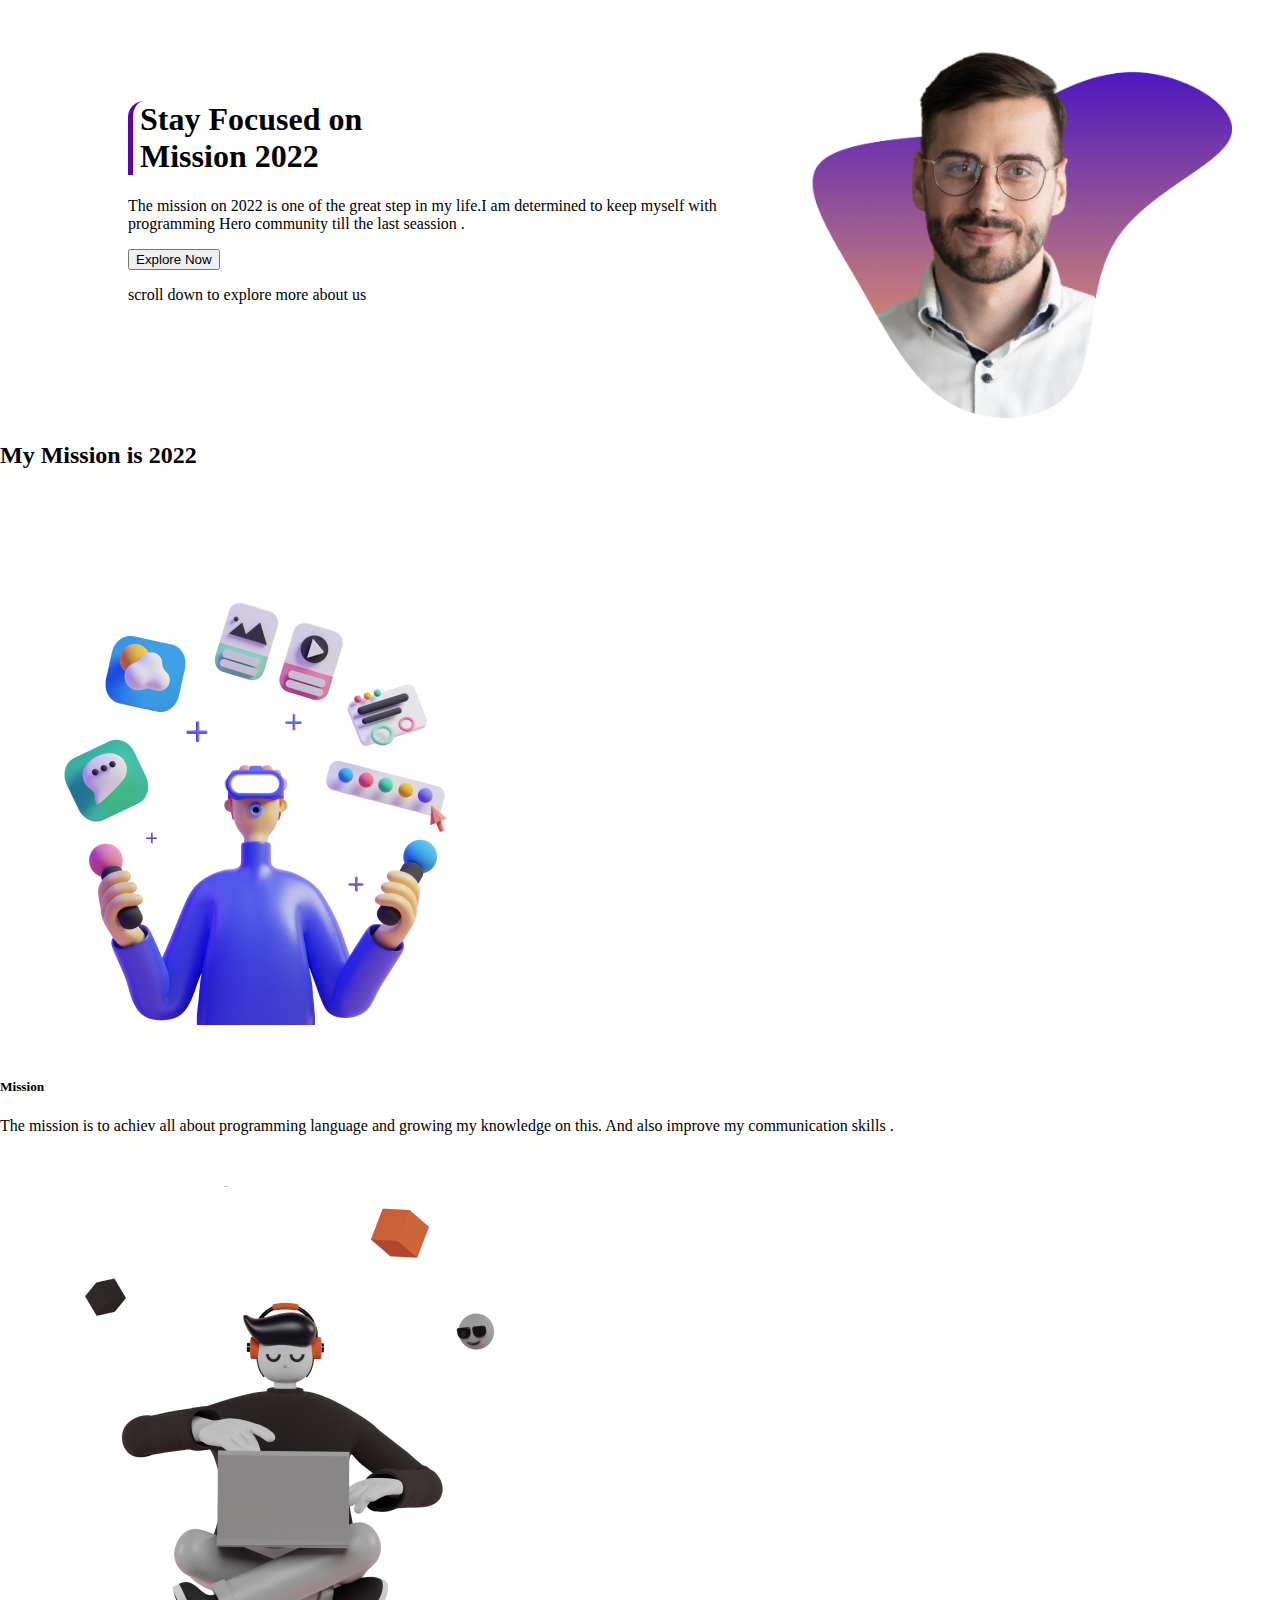
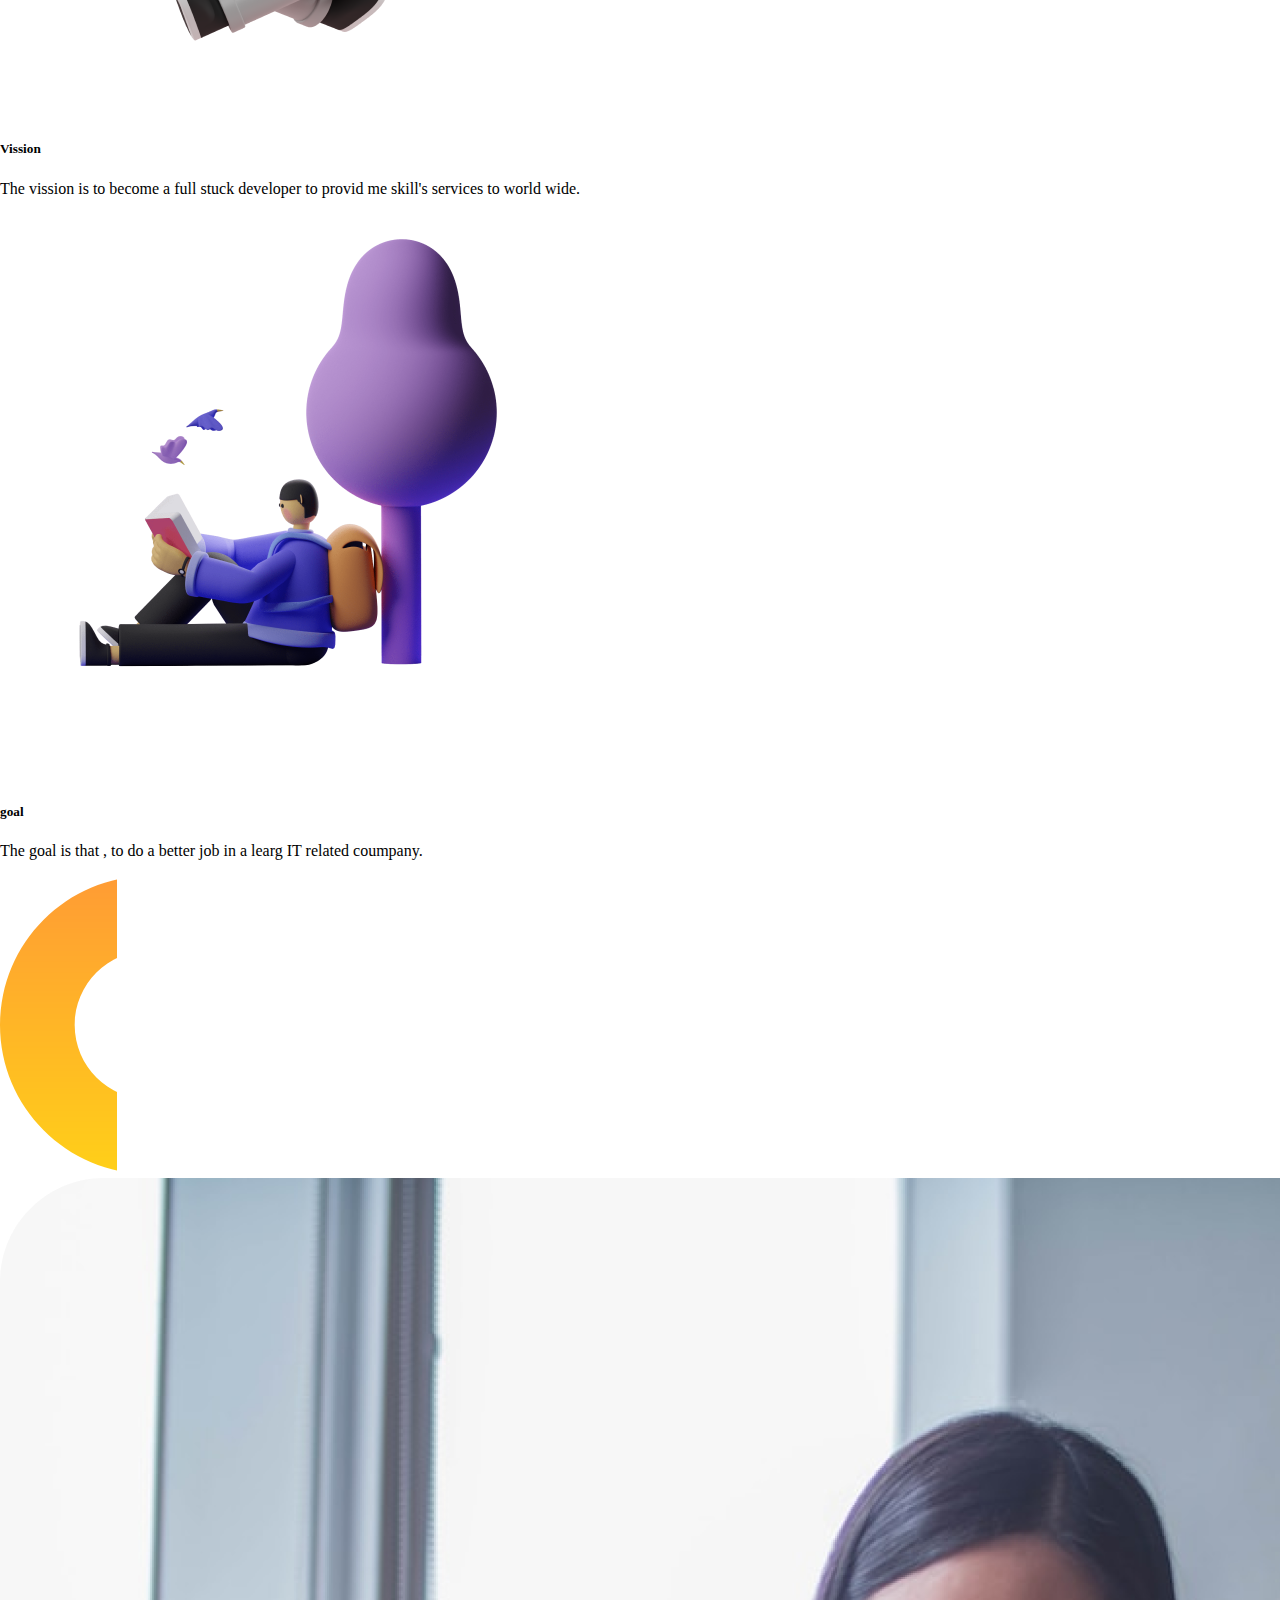
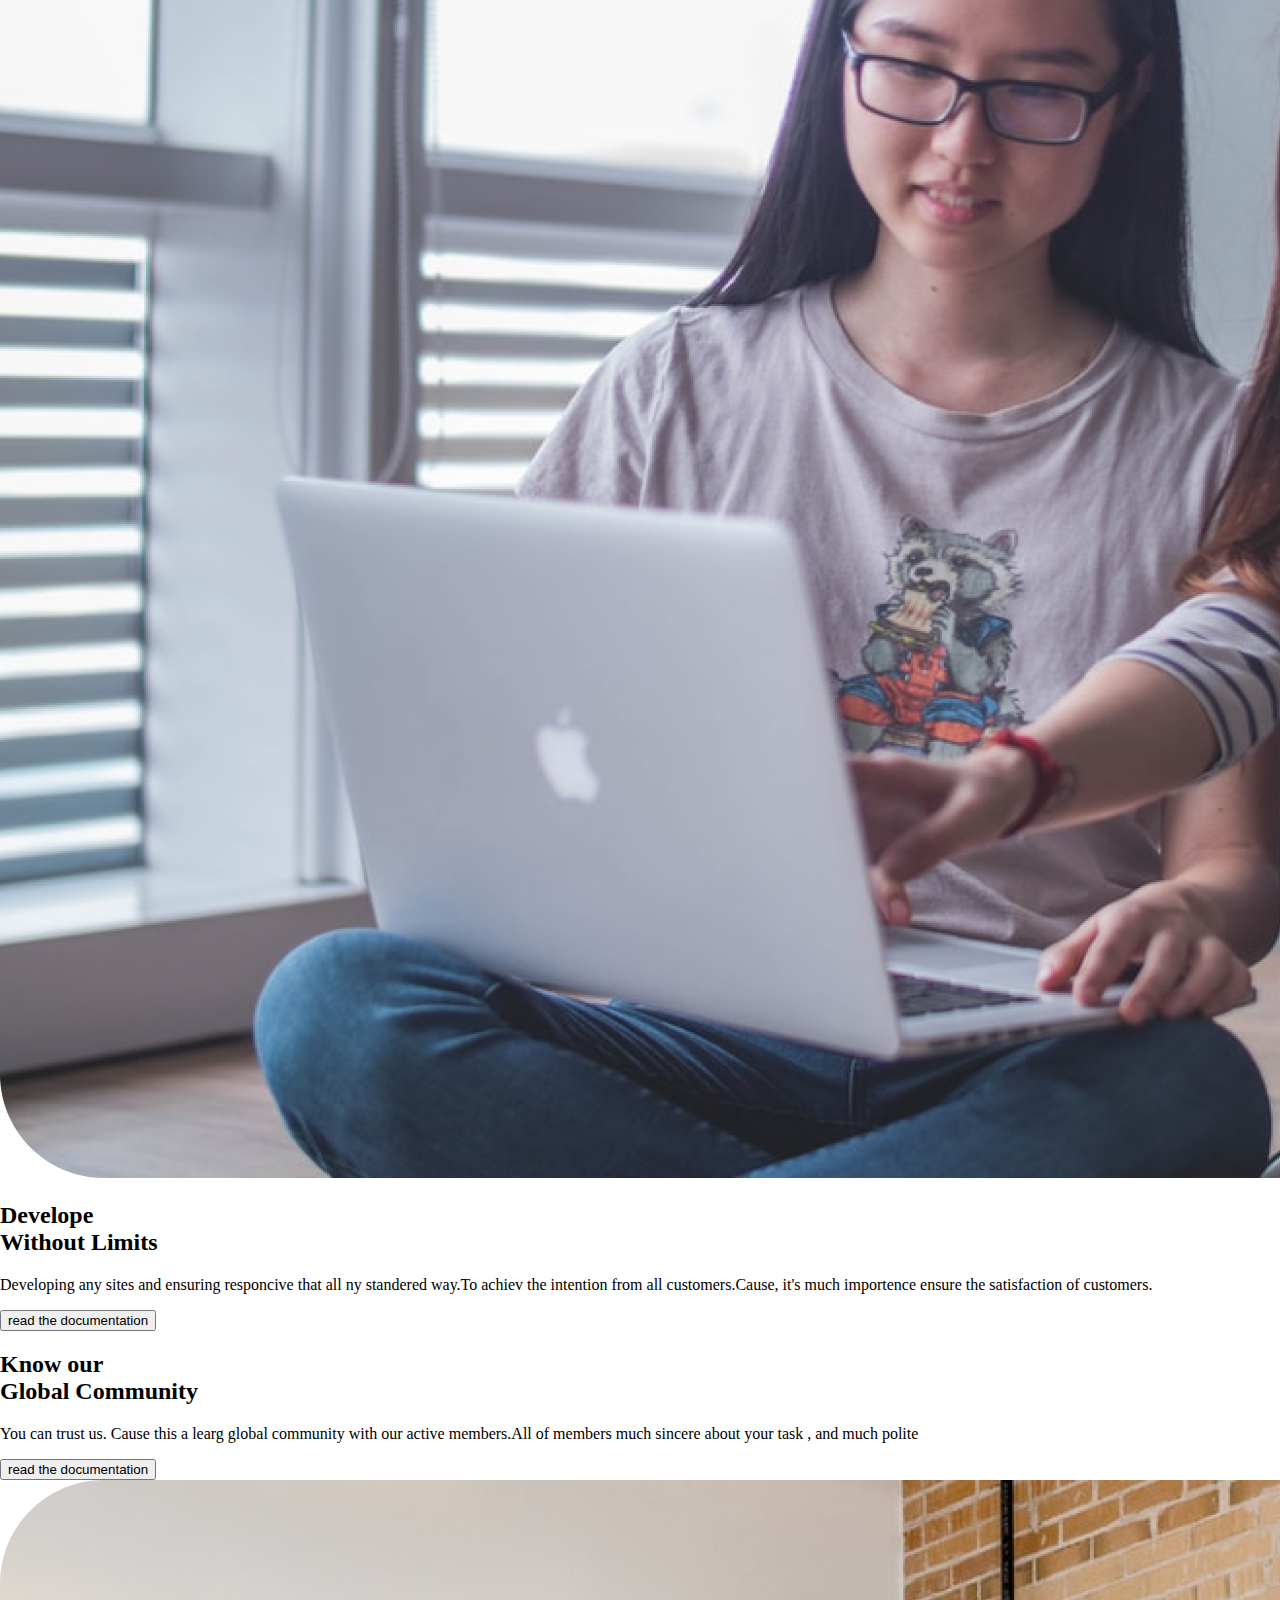
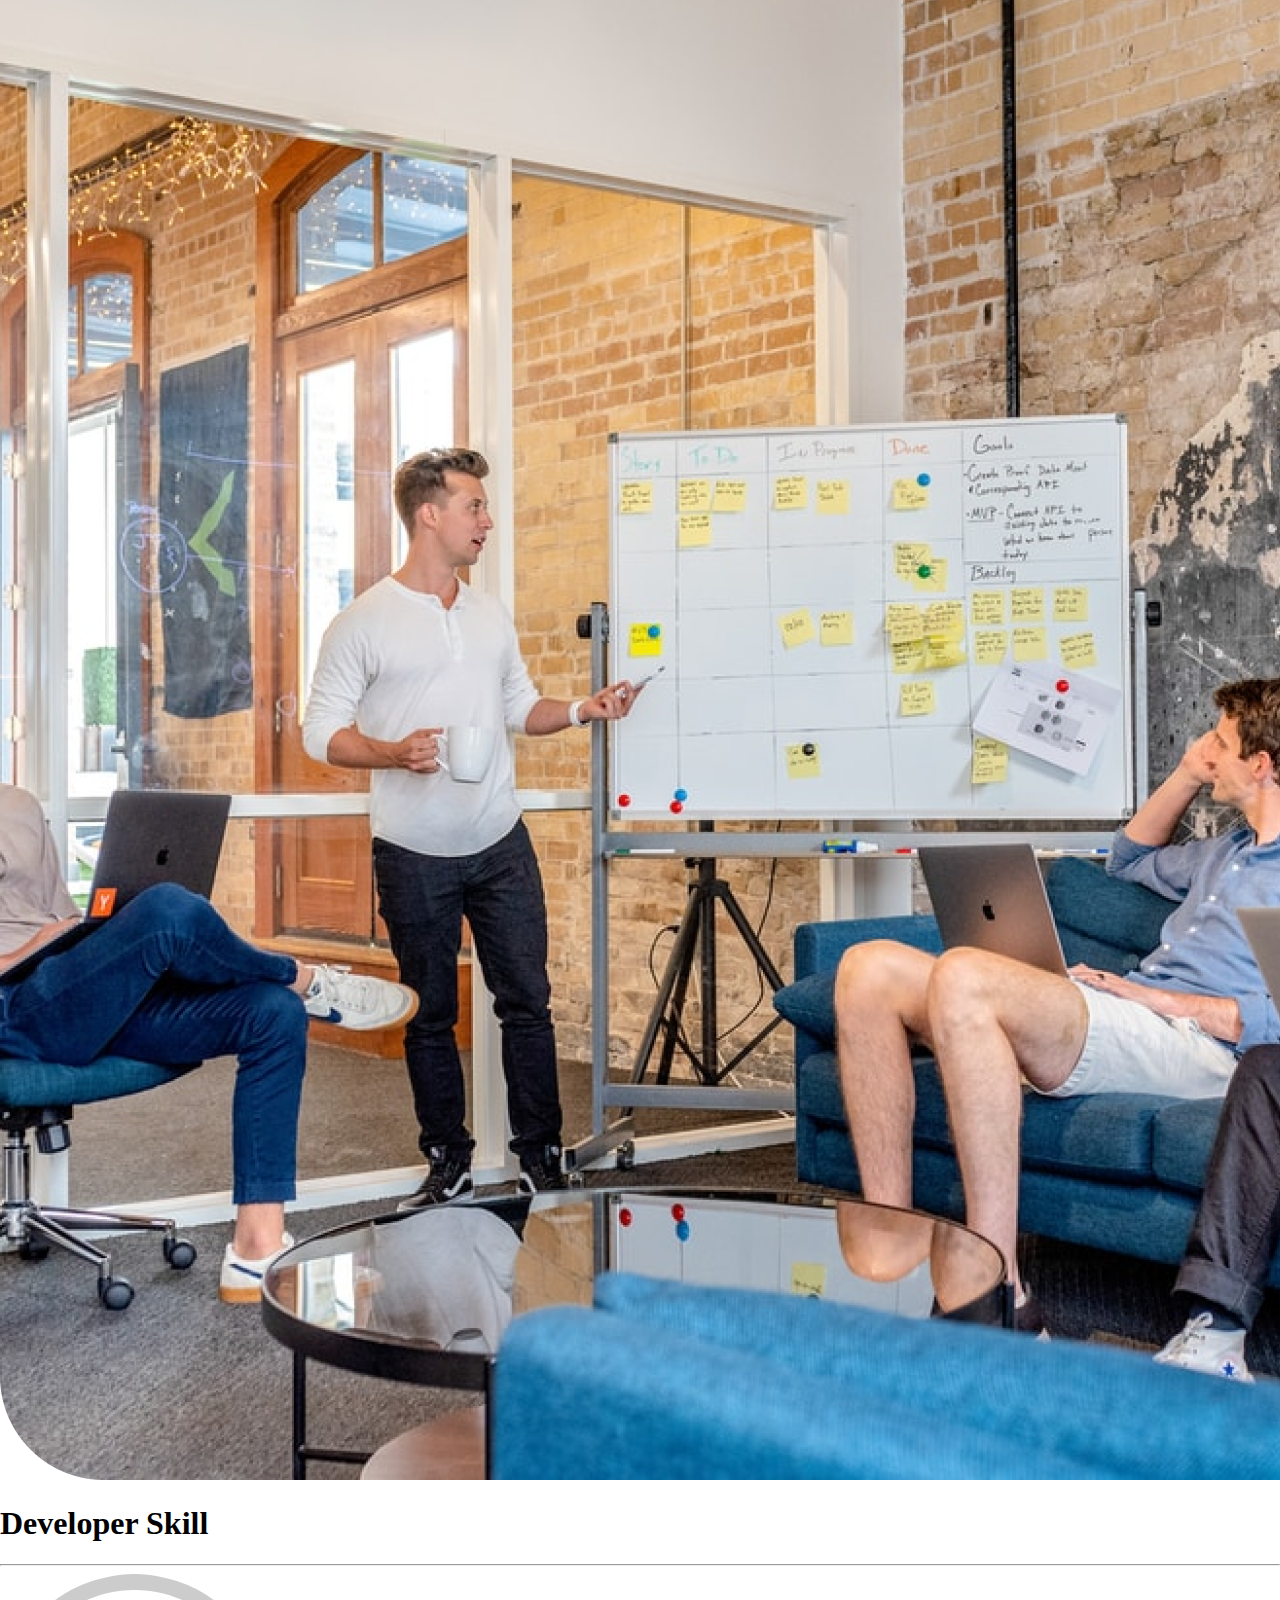
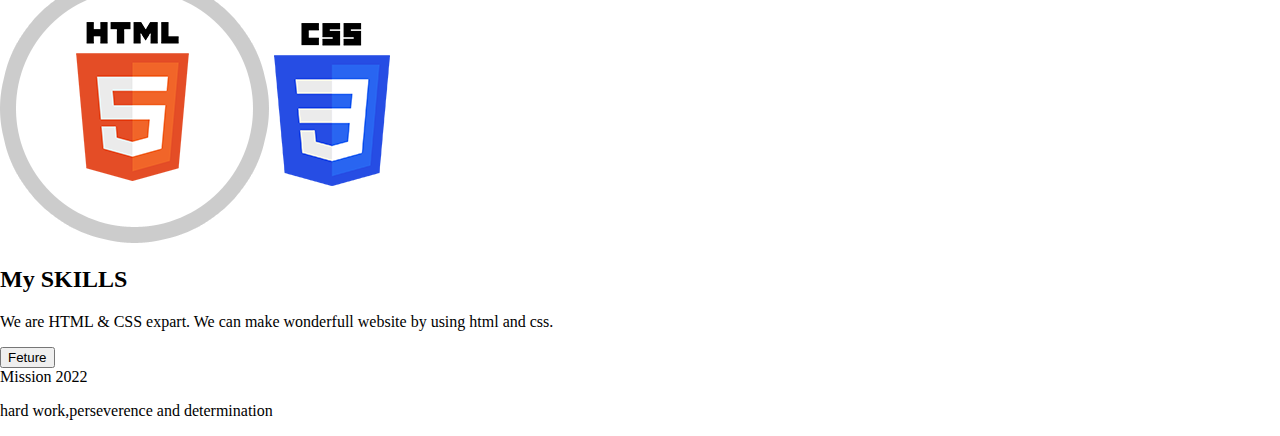
<file: index.html>
<!DOCTYPE html>
<html lang="en">
<head>
    <meta charset="UTF-8">
    <meta http-equiv="X-UA-Compatible" content="IE=edge">
    <meta name="viewport" content="width=device-width, initial-scale=1.0">
    <title>Assignment1</title>
    <link rel="stylesheet" href="style.css">
</head>
<body>

     


    <div class="parent-1">
        <div class="child-1">
            <div class="focuse-div">
                <h1>Stay Focused on <br>
                <span>Mission 2022</span></h1>
            </div>
            <div class="fcus-paragraph">
                <p>The mission on 2022 is one of the great step in my life.I am determined to keep myself with programming Hero community till the last seassion .</p>
            </div>
            <button class="fcus-batton">Explore Now</button>
            <p>scroll down to explore more about us</p>

        </div>
        <div class="child-2">
            <img src="person/person-5.png" alt="">
        </div>
    </div>



    <div class="all-section2">
        <div class="my-mission">
            <h2>My Mission is <span>2022 </span></h2>
        </div>
        <div class="all-section3">
                    <div class="first-mission">
                        <div class="img-mission">
                            <img src="illustrators/illustrator-1.png" alt="">
                        </div>
                        <div class="text-mission">
                            <h5>Mission</h5>
                            <p>The mission is to achiev all about programming language and growing my knowledge on this. And also improve my communication skills .</p>
                        </div>
                    </div>

                    <div class="second-mission">
                        <div class="img-mission">
                            <img src="illustrators/illustrator-2.png" alt="">
                        </div>
                        <div class="text-mission">
                            <h5>Vission</h5>
                            <p>The vission is to become a full stuck developer to provid me skill's services to world wide.</p>
                        </div>
                    </div>

                    <div class="third-mission">
                        <div class="img-mission">
                            <img src="illustrators/illustrator-3.png" alt="">
                        </div>
                        <div class="text-mission">
                            <h5>goal</h5>
                            <p>The goal is that , to do a better job in a learg IT related coumpany.</p>
                        </div>
                    </div>
                
 
        </div>

    </div>

    <div class="container">
        <div class="flex-div">
            <div class="develope">
                <img src="shapes/dream-bg.png" alt="">
            </div>
            <div class="develope1">
                <img src="pictures/coding.png" alt="">
            
            </div>

            <div class="develope2">
                <h2>Develope <br>Without Limits</h2>
                <p>Developing any sites and ensuring responcive that all ny standered way.To achiev the intention from all customers.Cause, it's much importence ensure the satisfaction of customers.  </p>
                <button class="fcus-batton">read the documentation</button>

            </div>

        </div>
    </div>

<div class="last-section">
    <div class="global1">
        <h2>Know our <br> Global Community</h2>
        <p>You can trust us. Cause this a learg global community with our active members.All of members much sincere about your task , and much polite  </p>
        <button class="fcus-batton">read the documentation</button>

    </div>

    <div class="global2">
        <img src="pictures/project.png" alt="">
    </div>

</div>
<div class="allabout">
    <div class="aboutMe">
        <h1>Developer Skill</h1>
        <hr>
    </div>

    <div class="coronaSection">
   
        <div class="coronaImg">
            <img src="pictures/htmlcss.png" alt="">
        </div>
    
    
    
        <div class="coronaDiv">
            <h2>My SKILLS</h2>
        <p>We are HTML & CSS expart. We can make wonderfull website by using html and css.</p>
        <button class="fcus-batton">Feture</button>
        </div>
    
    </div>
</div>


<footer>
Mission <span>2022</span> <br>
<p>hard work,perseverence and determination</p>
   
</footer> 
</body>
</html>
</file>
<file: style.css>
body{
    margin: 0px;
    padding: 0px;
}
.parent-1{
    display: flex;
    width: 80%;
    margin: auto;
}
.child-1{
    margin-top: 80px;
    width:70%;
}
.child-2{
    width: 50%;
}
.child-2 img{
    margin-left: 80px;
    width: 100%;
}
.focuse-div{
    padding-left: 7px;
    border-left: 5px solid rgb(90, 6, 175);
    border-top-left-radius:16px;
}
</file>
